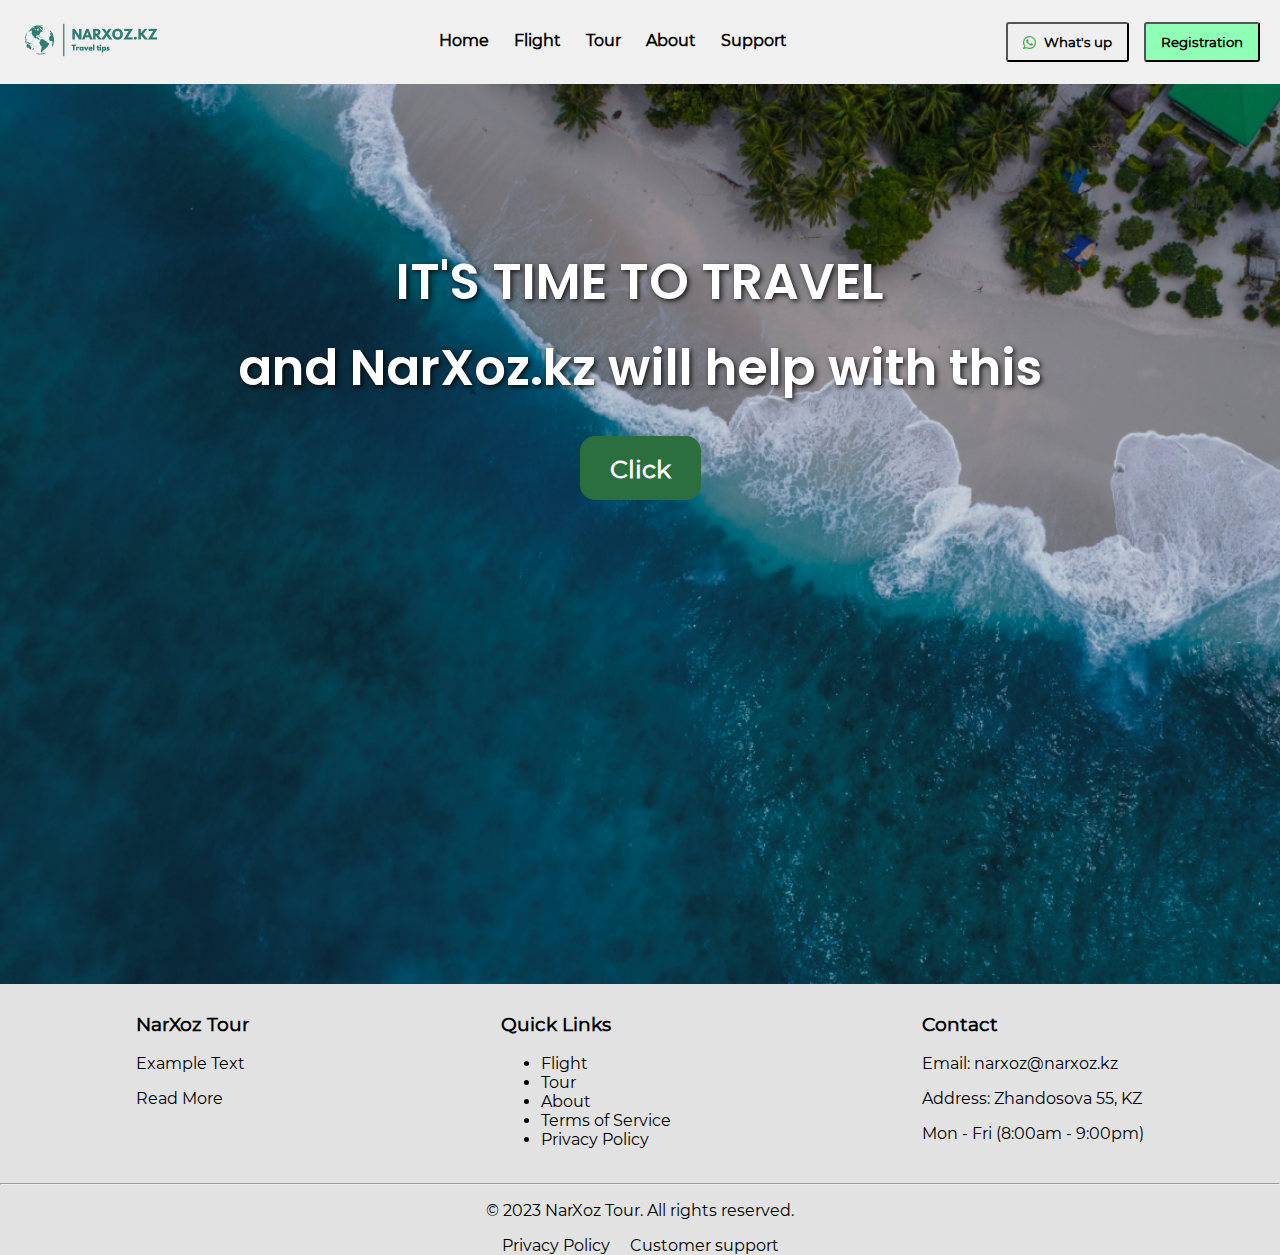
<file: html/index.html>
<!DOCTYPE html>
<html lang="en">

<head>
    <meta charset="UTF-8">
    <meta name="viewport" content="width=device-width, initial-scale=1.0">
    <title>Tourism Site</title>
    <link rel="stylesheet" href="../style.css" type="text/css">
</head>

<body>
    <header>
        <div class="logo">
            <a href="index.html">
                <img src="../images/NAR.png" alt="">
            </a>
        </div>

        <div class="nav-link">
            <nav>
                <ul>
                    <li><a href="#" id="index">Home</a></li>
                    <li><a href="#" id="flight">Flight</a></li>
                    <li><a href="#" id="tour">Tour</a></li>
                    <li><a href="#" id="about">About</a></li>
                    <li><a href="#" id="support">Support</a></li>
                </ul>
            </nav>
        </div>

        <div class="actions">
            <button class="whatsapp">
                <img src="../images/whatsapp.png" alt="WhatsApp">
                <a href="">What's up</a>
            </button>

            <button class="login" id="reg">
                <a href="#">Registration</a>
            </button>
        </div>
    </header>

    <div class="image-container">
        <div class="elements">
            <div class="main-text">
                <h3>IT'S TIME TO TRAVEL<h3>
                <h3>and NarXoz.kz will help with this</h3>
            </div>

            <div class="main-btn">
                <button><a href="tour.html" id="main-btn">Click</a></button>
            </div>
        </div>
    </div>

    <footer>
        <div class="footer-container">

            <div class="footer-about">
                <h3>NarXoz Tour</h3>
                <p>Example Text</p>
                <a href="#" class="read-more">Read More</a>

            </div>

            <div class="footer-links">
                <h3>Quick Links</h3>
                <ul>
                    <li><a href="#">Flight</a></li>
                    <li><a href="#">Tour</a></li>
                    <li><a href="#">About</a></li>
                    <li><a href="#">Terms of Service</a></li>
                    <li><a href="#">Privacy Policy</a></li>
                </ul>
            </div>

            <div class="footer-contact">
                <h3>Contact</h3>
                <p>Email: narxoz@narxoz.kz</p>
                <p>Address: Zhandosova 55, KZ</p>
                <p>Mon - Fri (8:00am - 9:00pm)</p>
            </div>
        </div>
        <hr>
        <div class="footer-bottom">
            <p>&copy; 2023 NarXoz Tour. All rights reserved.</p>
            <div class="footer-bottom-links">
                <a href="#">Privacy Policy</a>
                <a href="#">Customer support</a>
            </div>
        </div>
    </footer>
    
    <script src="../script.js"></script>

</body>

</html>
</file>
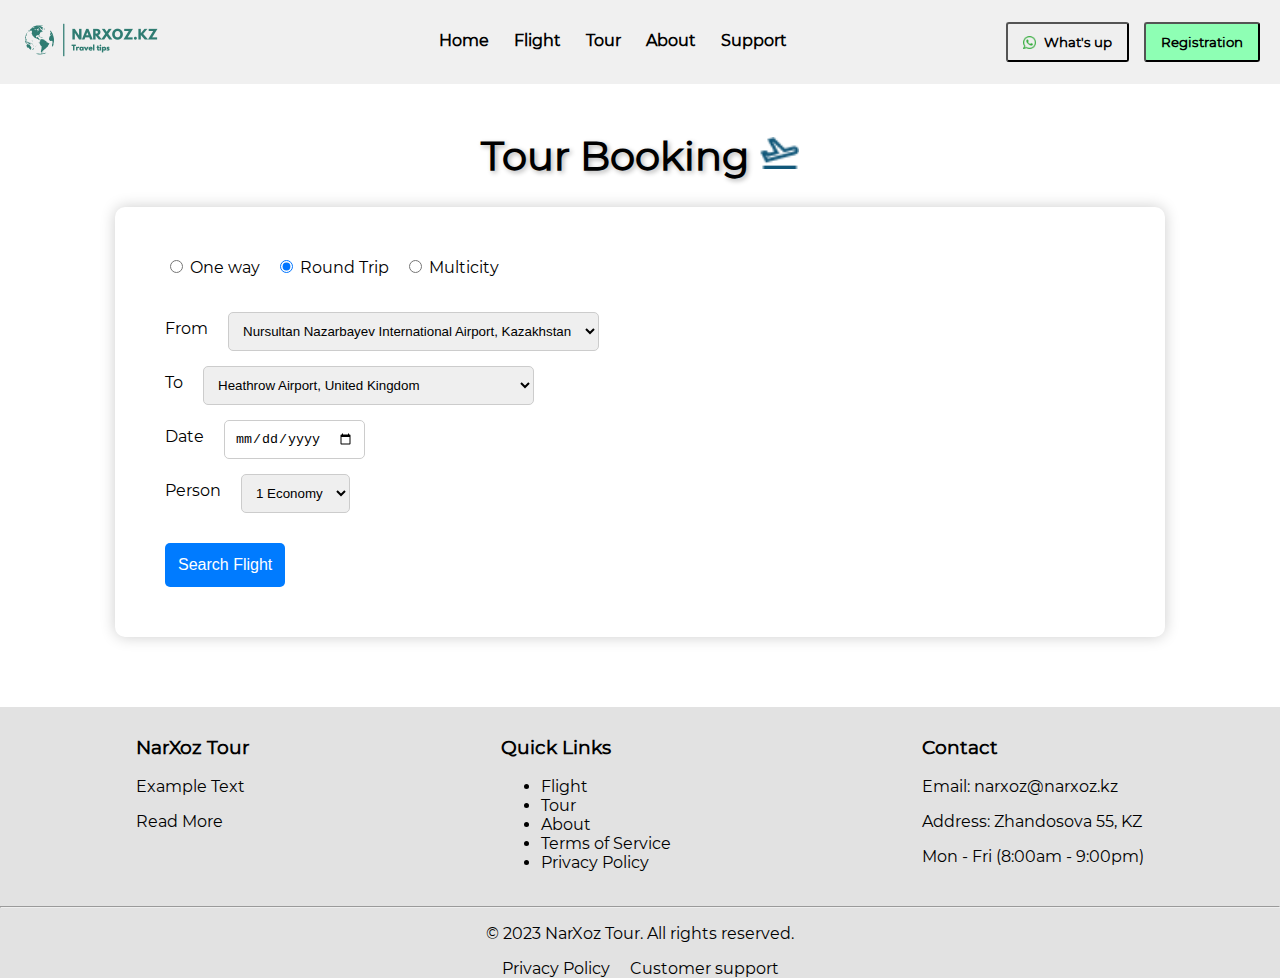
<file: html/flight.html>
<!DOCTYPE html>
<html lang="en">

<head>
    <meta charset="UTF-8">
    <meta name="viewport" content="width=device-width, initial-scale=1.0">
    <title>Flight Booking</title>
    <link rel="stylesheet" href="../style.css">
</head>
<header>
    <div class="logo">
        <a href="index.html">
            <img src="../images/NAR.png" alt="">
        </a>
    </div>

    <div class="nav-link">
        <nav>
            <ul>
                <li><a href="#" id="index">Home</a></li>
                <li><a href="#" id="flight">Flight</a></li>
                <li><a href="#" id="tour">Tour</a></li>
                <li><a href="#" id="about">About</a></li>
                <li><a href="#" id="support">Support</a></li>
            </ul>
        </nav>
    </div>

    <div class="actions">
        <button class="whatsapp">
            <img src="../images/whatsapp.png" alt="WhatsApp">
            <a href="">What's up</a>
        </button>

        <button class="login" id="reg">
            <a href="#">Registration</a>
        </button>
    </div>
</header>

<body>

    <div class="flight-text-img">
        <h1>Tour Booking</h1>
        <div class="flight-img">
            <img src="../images/fly.png" alt="">
        </div>
    </div>

    <div class="flight-container">
        <div class="flight-header">
            <div class="radio-group">
                <label>
                    <input type="radio" name="trip-type" value="one-way"> One way
                </label>
                <label>
                    <input type="radio" name="trip-type" value="round-trip" checked> Round Trip
                </label>
                <label>
                    <input type="radio" name="trip-type" value="multicity"> Multicity
                </label>
            </div>
        </div>
        <form>
            <div class="form-group">
                <label for="from">From</label>
                <select id="from" class="form-input">
                    <option>Nursultan Nazarbayev International Airport, Kazakhstan</option>
                    <option>Almaty International Airport, Kazakhstan</option>
                    <option>Shymkent International Airport, Kazakhstan</option>
                    <option>Aktau International Airport, Kazakhstan</option>
                    <option>Aktobe International Airport, Kazakhstan</option>
                    <option>Karaganda Airport, Kazakhstan</option>
                    <option>Pavlodar Airport, Kazakhstan</option>
                    <option>Kostanay Airport, Kazakhstan</option>
                    <option>Uralsk Airport, Kazakhstan</option>
                    <option>Taraz Airport, Kazakhstan</option>
                    <option>Kyzylorda Airport, Kazakhstan</option>
                    <option>Petropavlovsk Airport, Kazakhstan</option>
                    <option>Semey Airport, Kazakhstan</option>
                </select>
            </div>
            <div class="form-group">
                <label for="to">To</label>
                <select id="to" class="form-input">
                    <option>Heathrow Airport, United Kingdom</option>
                    <option>JFK International Airport, United States</option>
                    <option>Changi Airport, Singapore</option>
                    <option>Incheon International Airport, South Korea</option>
                    <option>Tokyo Haneda Airport, Japan</option>
                    <option>Dubai International Airport, United Arab Emirates</option>
                    <option>Charles de Gaulle Airport, France</option>
                    <option>Amsterdam Airport Schiphol, Netherlands</option>
                    <option>Munich Airport, Germany</option>
                    <option>Barcelona-El Prat Airport, Spain</option>
                </select>
            </div>
            <div class="form-group">
                <label for="date">Date</label>
                <input type="date" id="date" class="form-input">
            </div>
            <div class="form-group">
                <label for="persons">Person</label>
                <select id="persons" class="form-input">
                    <option>1 Economy</option>
                    <option>2 Economy</option>
                    <option>3 Business</option>
                </select>
            </div>
            <button type="submit" class="search-btn">Search Flight</button>
        </form>
    </div>

    <footer>
        <div class="footer-container">

            <div class="footer-about">
                <h3>NarXoz Tour</h3>
                <p>Example Text</p>
                <a href="#" class="read-more">Read More</a>

            </div>

            <div class="footer-links">
                <h3>Quick Links</h3>
                <ul>
                    <li><a href="#">Flight</a></li>
                    <li><a href="#">Tour</a></li>
                    <li><a href="#">About</a></li>
                    <li><a href="#">Terms of Service</a></li>
                    <li><a href="#">Privacy Policy</a></li>
                </ul>
            </div>

            <div class="footer-contact">
                <h3>Contact</h3>
                <p>Email: narxoz@narxoz.kz</p>
                <p>Address: Zhandosova 55, KZ</p>
                <p>Mon - Fri (8:00am - 9:00pm)</p>
            </div>
        </div>
        <hr>
        <div class="footer-bottom">
            <p>&copy; 2023 NarXoz Tour. All rights reserved.</p>
            <div class="footer-bottom-links">
                <a href="#">Privacy Policy</a>
                <a href="#">Customer support</a>
            </div>
        </div>
    </footer>

    <script src="../script.js"></script>

</body>

</html>
</file>
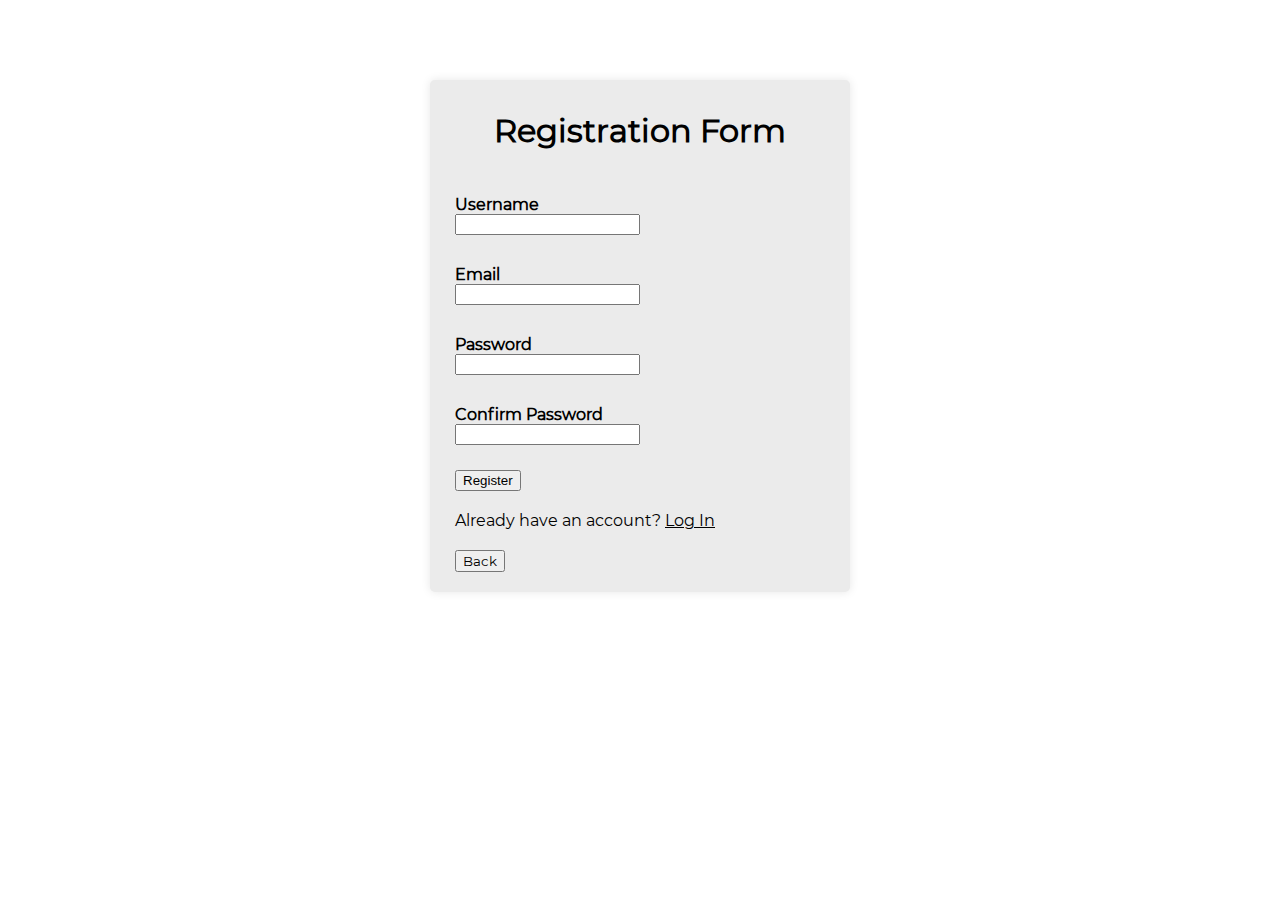
<file: html/reg.html>
<!DOCTYPE html>
<html lang="en">

<head>
    <meta charset="UTF-8">
    <meta name="viewport" content="width=device-width, initial-scale=1.0">
    <title>Registration</title>
    <link rel="stylesheet" href="../style.css">
</head>

<body>

    <div class="reg-container">
        <h1>Registration Form</h1>

        <form action="" method="">

            <div class="input">
                <label for="username">Username</label>
                <input type="text" id="username" name="username" required>
            </div>

            <div class="input">
                <label for="email">Email</label>
                <input type="email" id="email" name="email" required>
            </div>

            <div class="input">
                <label for="password">Password</label>
                <input type="password" id="password" name="password" required>
            </div>

            <div class="input">
                <label for="confirm-password">Confirm Password</label>
                <input type="password" id="confirm-password" name="confirm-password" required>
            </div>

            <button type="submit">
                Register
            </button>

        </form>
        <p>Already have an account? <a href="login.html" class="log">Log In</a></p>

        <button>
            <a href="index.html">Back</a>
        </button>
    </div>

</body>

</html>
</file>
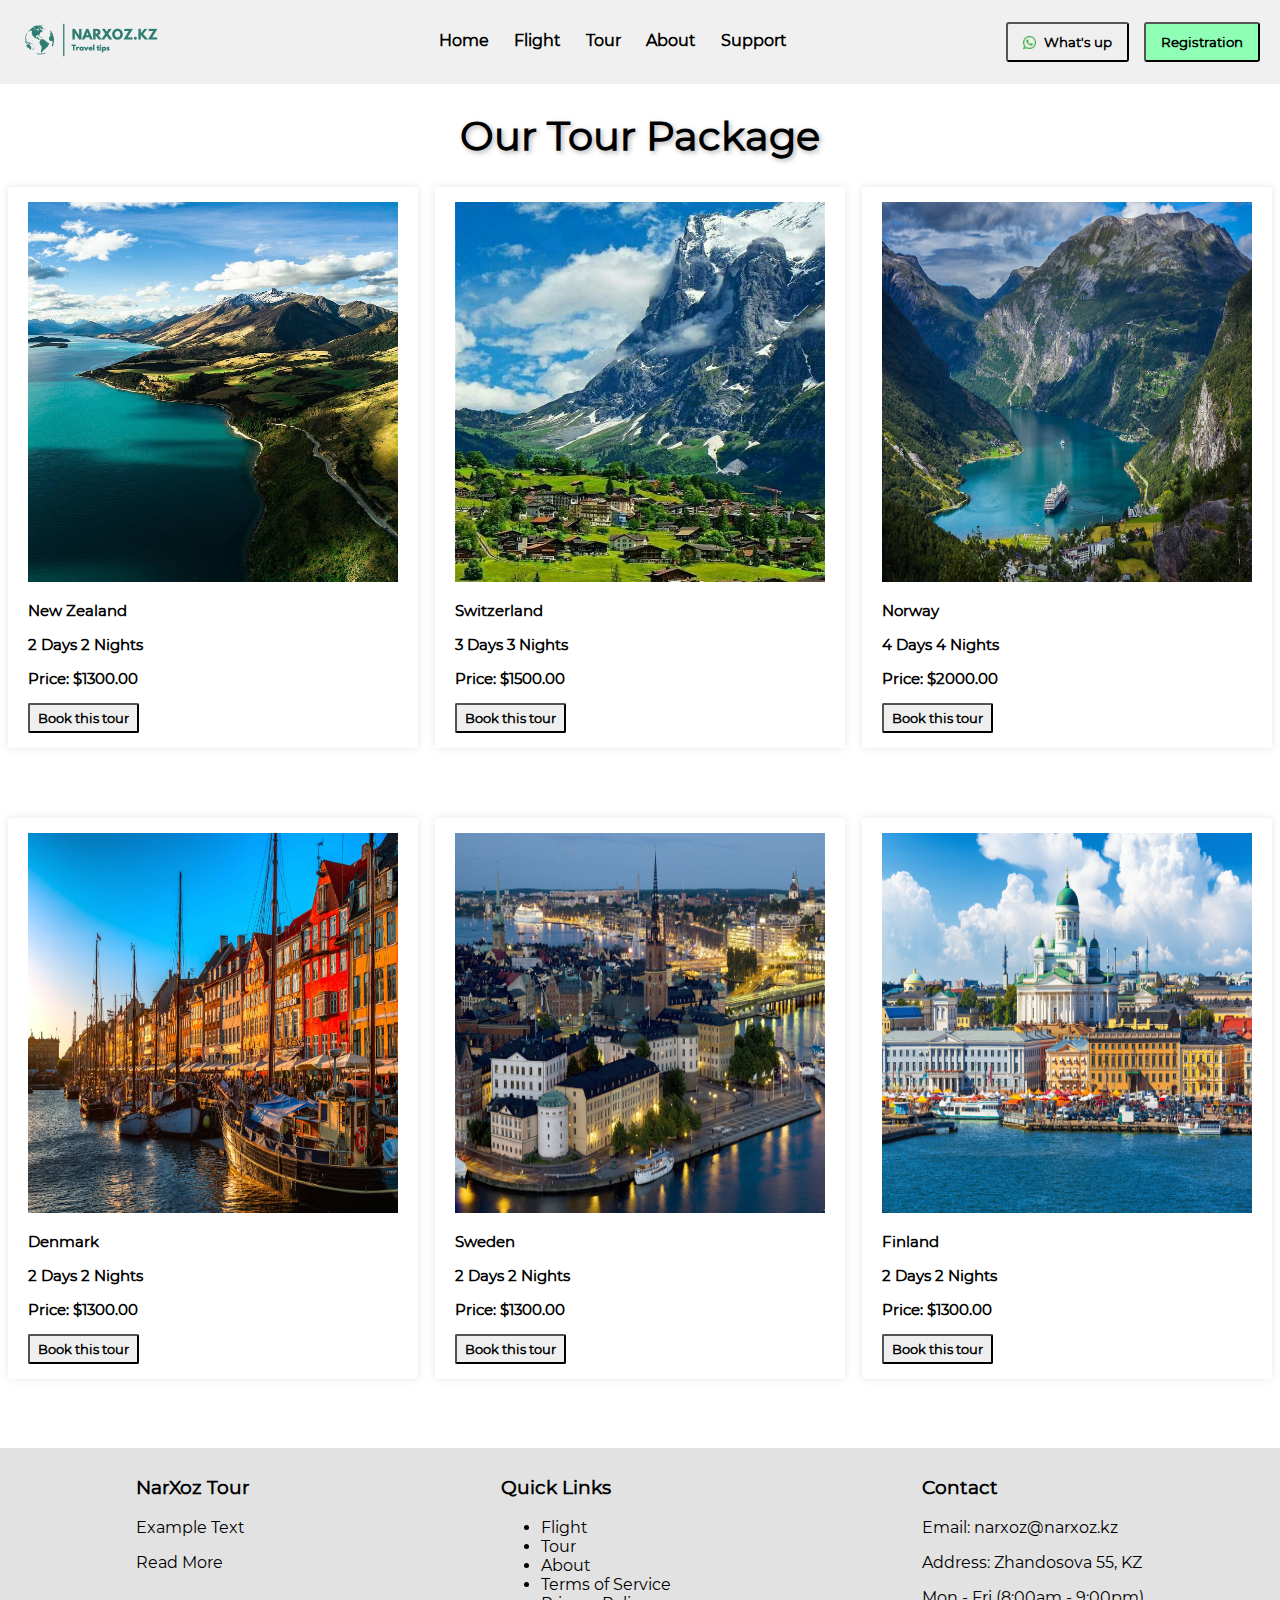
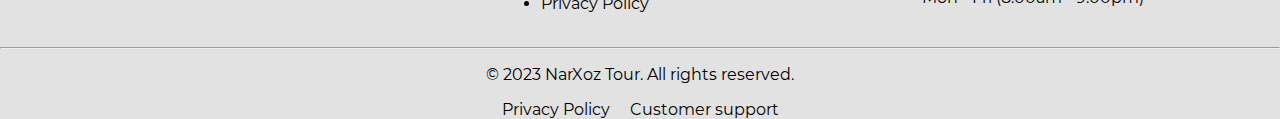
<file: html/tour.html>
<!DOCTYPE html>
<html lang="en">

<head>
    <meta charset="UTF-8">
    <meta name="viewport" content="width=device-width, initial-scale=1.0">
    <title>Tour Package</title>
    <link rel="stylesheet" href="../style.css">
</head>

<body>
    <header>
        <div class="logo">
            <a href="index.html">
                <img src="../images/NAR.png" alt="">
            </a>
        </div>

        <div class="nav-link">
            <nav>
                <ul>
                    <li><a href="#" id="index">Home</a></li>
                    <li><a href="#" id="flight">Flight</a></li>
                    <li><a href="#" id="tour">Tour</a></li>
                    <li><a href="#" id="about">About</a></li>
                    <li><a href="#" id="support">Support</a></li>
                </ul>
            </nav>
        </div>

        <div class="actions">
            <button class="whatsapp">
                <img src="../images/whatsapp.png" alt="WhatsApp">
                <a href="">What's up</a>
            </button>

            <button class="login" id="reg">
                <a href="#">Registration</a>
            </button>
        </div>
    </header>

    <div class="packages-cotainer">
        <div class="packages-text">
            <h1>Our Tour Package</h1>
        </div>

        <div class="packages-places">

            <div class="place">
                <img src="../images/newZ.jpg" alt="New Zealand">
                <p>New Zealand</p>
                <p>2 Days 2 Nights</p>
                <p>Price: $1300.00</p>

                <button>
                    <a href="#">Book this tour</a>
                </button>
            </div>

            <div class="place">
                <img src="../images/Switz.jpg" alt="New Zealand">

                <p>Switzerland</p>
                <p>3 Days 3 Nights</p>
                <p>Price: $1500.00</p>

                <button>
                    <a href="#">Book this tour</a>
                </button>
            </div>

            <div class="place">
                <img src="../images/Norway.jpg" alt="New Zealand">

                <p>Norway</p>
                <p>4 Days 4 Nights</p>
                <p>Price: $2000.00</p>

                <button>
                    <a href="#">Book this tour</a>
                </button>
            </div>
        </div>

        <div class="packages-places-two">
            <div class="place">
                <img src="../images/Denmark.jpg" alt="New Zealand">

                <p>Denmark</p>
                <p>2 Days 2 Nights</p>
                <p>Price: $1300.00</p>

                <button>
                    <a href="#">Book this tour</a>
                </button>
            </div>

            <div class="place">
                <img src="../images/Sweden.jpg" alt="New Zealand">

                <p>Sweden</p>
                <p>2 Days 2 Nights</p>
                <p>Price: $1300.00</p>

                <button>
                    <a href="#">Book this tour</a>
                </button>
            </div>

            <div class="place">
                <img src="../images/Finland.jpeg" alt="New Zealand">

                <p>Finland</p>
                <p>2 Days 2 Nights</p>
                <p>Price: $1300.00</p>

                <button>
                    <a href="#">Book this tour</a>
                </button>
            </div>
        </div>

    </div>

    <br>

    <footer>
        <div class="footer-container">

            <div class="footer-about">
                <h3>NarXoz Tour</h3>
                <p>Example Text</p>
                <a href="#" class="read-more">Read More</a>

            </div>

            <div class="footer-links">
                <h3>Quick Links</h3>
                <ul>
                    <li><a href="#">Flight</a></li>
                    <li><a href="#">Tour</a></li>
                    <li><a href="#">About</a></li>
                    <li><a href="#">Terms of Service</a></li>
                    <li><a href="#">Privacy Policy</a></li>
                </ul>
            </div>

            <div class="footer-contact">
                <h3>Contact</h3>
                <p>Email: narxoz@narxoz.kz</p>
                <p>Address: Zhandosova 55, KZ</p>
                <p>Mon - Fri (8:00am - 9:00pm)</p>
            </div>
        </div>
        <hr>
        <div class="footer-bottom">
            <p>&copy; 2023 NarXoz Tour. All rights reserved.</p>
            <div class="footer-bottom-links">
                <a href="#">Privacy Policy</a>
                <a href="#">Customer support</a>
            </div>
        </div>
    </footer>

    <script src="../script.js"></script>

</body>

</html>
</file>
<file: style.css>
@font-face {
    font-family: 'MyFont';
    src: url('Montserrat-Regular.ttf') format('truetype');
    font-weight: normal;
    font-style: normal;
}

@font-face {
    font-family: 'SecondFont';
    src: url('Poppins-SemiBold.ttf') format('truetype');
    font-weight: normal;
    font-style: normal;
}

body {
    font-family: 'MyFont', sans-serif;
    margin: 0;
    padding: 0;
}


a {
    font-family: 'MyFont', sans-serif;
    color: #000;
    text-decoration: none;
}





















/* HEADER */

header {
    background-color: #f0f0f0;
    display: flex;
    justify-content: space-between;
    padding: 15px 20px;
}

.logo img {
    width: 150px;
}

.nav-link nav ul {
    display: flex;
    list-style: none;
}

.nav-link nav ul li {
    margin-left: 25px;
}

.nav-link nav ul li a {
    font-weight: bold;
    color: #000;
}

.nav-link nav ul li a:hover {
    color: gray;
}

.actions {
    display: flex;
    align-items: center;
}

.actions button {
    font-family: 'MyFont', sans-serif;
    font-weight: bold;

    margin-left: 15px;
    padding: 10px 15px;
    border-radius: 3px;
}

.whatsapp {
    display: flex;
    align-items: center;
}

.whatsapp img {
    width: 13px;
    height: 13px;
    margin-right: 8px;
}

.whatsapp:hover {
    background-color: #bdbdbd;
}

.login {
    background-color: #8effb4;
    color: white;
}

.login:hover {
    background-color: #00ff84;
}

















/* MAIN PAGE */

.image-container {
    background-image: url('images/bgMb.png');
    background-size: cover;
    height: 100vh;
    width: 100%;
}

.elements .main-text {
    font-family: 'SecondFont', sans-serif;
    color: #fff;
    padding-top: 150px;
    text-align: center;
    text-shadow: 2px 2px 5px rgba(0, 0, 0, 0.8);
}

.elements .main-text h1 {
    font-size: 100px;
    margin: 10px 0;
}

.elements .main-text h3 {
    font-size: 50px;
    margin: 10px 0;
}

.elements .main-btn {
    text-align: center;
    margin: 30px 0;
}

.elements .main-btn button {
    background-color: #2B6F3E;
    font-weight: bold;
    font-size: 30px;
    padding: 15px 30px;
    border-radius: 15px;
    border: none;
}

.elements .main-btn a {
    font-size: 25px;
    color: white;
}

.main-btn button:hover {
    background-color: #009d27;
    transform: scale(1.03);
}

















/* TOUR PAGE */
.packages-cotainer {
    margin-bottom: 50px;
}

.packages-text {
    text-align: center;
    text-shadow: 2px 2px 5px rgba(0, 0, 0, 0.3);
}

.packages-text h1 {
    font-size: 40px;
    font-weight: bold;
}

.packages-places {
    margin-bottom: 70px;
    display: flex;
    justify-content: space-around;
}

.packages-places-two {
    display: flex;
    justify-content: space-around;
}

.packages-places .place img {
    height: 380px;
    width: 370px;
}

.packages-places-two .place img {
    height: 380px;
    width: 370px;
}

.place {
    border-radius: 3px;
    overflow: hidden;
    padding: 15px 20px;
    box-shadow: 0 0 10px rgba(0, 0, 0, 0.1);
}

.place:hover {
    transform: scale(1.01);
}

.place p {
    font-weight: bold;
    font-size: 15px;
}

.place button {
    padding: 5px 8px;
    font-size: 13px;
    font-weight: bold;
    border-radius: 2px;
}

.place button:hover {
    background-color: #b8b8b8;
}










/* FOOTER */

footer {
    background-color: #e2e2e2;
}

.footer-container {
    justify-content: space-around;
    display: flex;
    padding: 10px;
}

.footer-bottom {
    text-align: center;
}

.footer-bottom-links a {
    margin: 0px 8px;
}















/* REGISTRATION */

.reg-container {
    max-width: 400px;
    margin: 80px auto;
    padding: 10px;
    border-radius: 5px;
    background-color: #ebebeb;
    box-shadow: 0 0 10px rgba(0, 0, 0, 0.1);
}

.reg-container h1 {
    text-align: center;
    margin-bottom: 30px;
}

.log {
    text-decoration: underline;
}

.input {
    padding: 15px;
}

.input label {
    display: block;
    font-weight: bold;
}

.reg-container button {
    margin: 10px 15px;
}

.reg-container p {
    margin: 10px 15px;
}
















/* ABOUT */
.about-section {
    padding: 40px 20px;
    background-color: #f9f9f9;
    color: #333;
    text-align: center;
}

.about-banner {
    background-image: url('your-banner-image-url.jpg');
    background-size: cover;
    color: black;
    padding: 5px 20px;
}

.about-banner h1 {
    font-size: 36px;
    margin-bottom: 10px;
}

.about-banner p {
    font-size: 18px;
    margin-bottom: 30px;
}

.about-content {
    max-width: 800px;
    margin: 0 auto;
    text-align: left;
}

.about-content h2 {
    font-size: 28px;
    margin-bottom: 15px;
}

.about-content p {
    font-size: 16px;
    margin-bottom: 25px;
    line-height: 1.6;
}

.values-list {
    list-style-type: none;
    padding: 0;
    margin-bottom: 30px;
}

.values-list li {
    font-size: 16px;
    margin-bottom: 10px;
}


.team-section {
    text-align: center;
}

.team-section h2 {
    font-size: 30px;
    font-weight: bold;
    margin-bottom: 30px;
}

.team-members {
    display: flex;
    justify-content: center;
    gap: 40px;
    flex-wrap: wrap;
}

.team-members .member {
    text-align: center;
    width: 250px;
}

.team-members .member img {
    width: 100%;
    height: auto;
    border-radius: 5px;
}

.team-members .member h3 {
    font-size: 20px;
    margin-top: 10px;
}

.team-members .member p {
    font-size: 16px;
    color: gray;
}

.about-highlights {
    display: flex;
    justify-content: center;
    gap: 40px;
    flex-wrap: wrap;
    margin-top: 30px;
}

.about-highlights .highlight-item {
    width: 250px;
    text-align: center;
    background-color: #f1f1f1;
    padding: 20px;
    border-radius: 8px;
    box-shadow: 0 2px 5px rgba(0, 0, 0, 0.1);
}

.about-highlights h3 {
    font-size: 20px;
    margin-bottom: 10px;
}

.about-highlights p {
    font-size: 16px;
    color: #555;
    margin-bottom: 10px;
}














/* FLIGHT PAGE */

.flight-text-img {
    display: flex;
    justify-content: center;
    gap: 10px;
    align-items: center;
    margin-top: 20px;
}

.flight-text-img h1 {
    text-shadow: 2px 2px 5px rgba(0, 0, 0, 0.3);
    font-size: 40px;
}

.flight-img img {
    width: 40px;
    height: auto;
}

.flight-container {
    background-color: white;
    max-width: 950px;
    margin: 0px auto;
    margin-bottom: 70px;
    padding: 50px;
    border-radius: 10px;
    box-shadow: 0 0 15px rgba(0, 0, 0, 0.2);
}

.flight-header {
    display: flex;
    justify-content: space-between;
    align-items: center;
    padding-bottom: 20px;
}

.header h1 {
    margin: 0;
}

.radio-group {
    display: flex;
    gap: 15px;
    padding-bottom: 15px;
}

.form-group {
    align-items: center;
    display: flex;
    margin-bottom: 15px;
    gap: 20px;
}

.form-group label {
    margin-bottom: 6px;
}

.form-input {
    padding: 10px;
    border: 1px solid #ccc;
    border-radius: 5px;
}

.search-btn {
    margin-top: 15px;
    padding: 13px;
    background-color: #007bff;
    color: white;
    border: none;
    border-radius: 5px;
    cursor: pointer;
    font-size: 16px;
}
.search-btn:hover {
    background-color: #0056b3;
}
</file>
